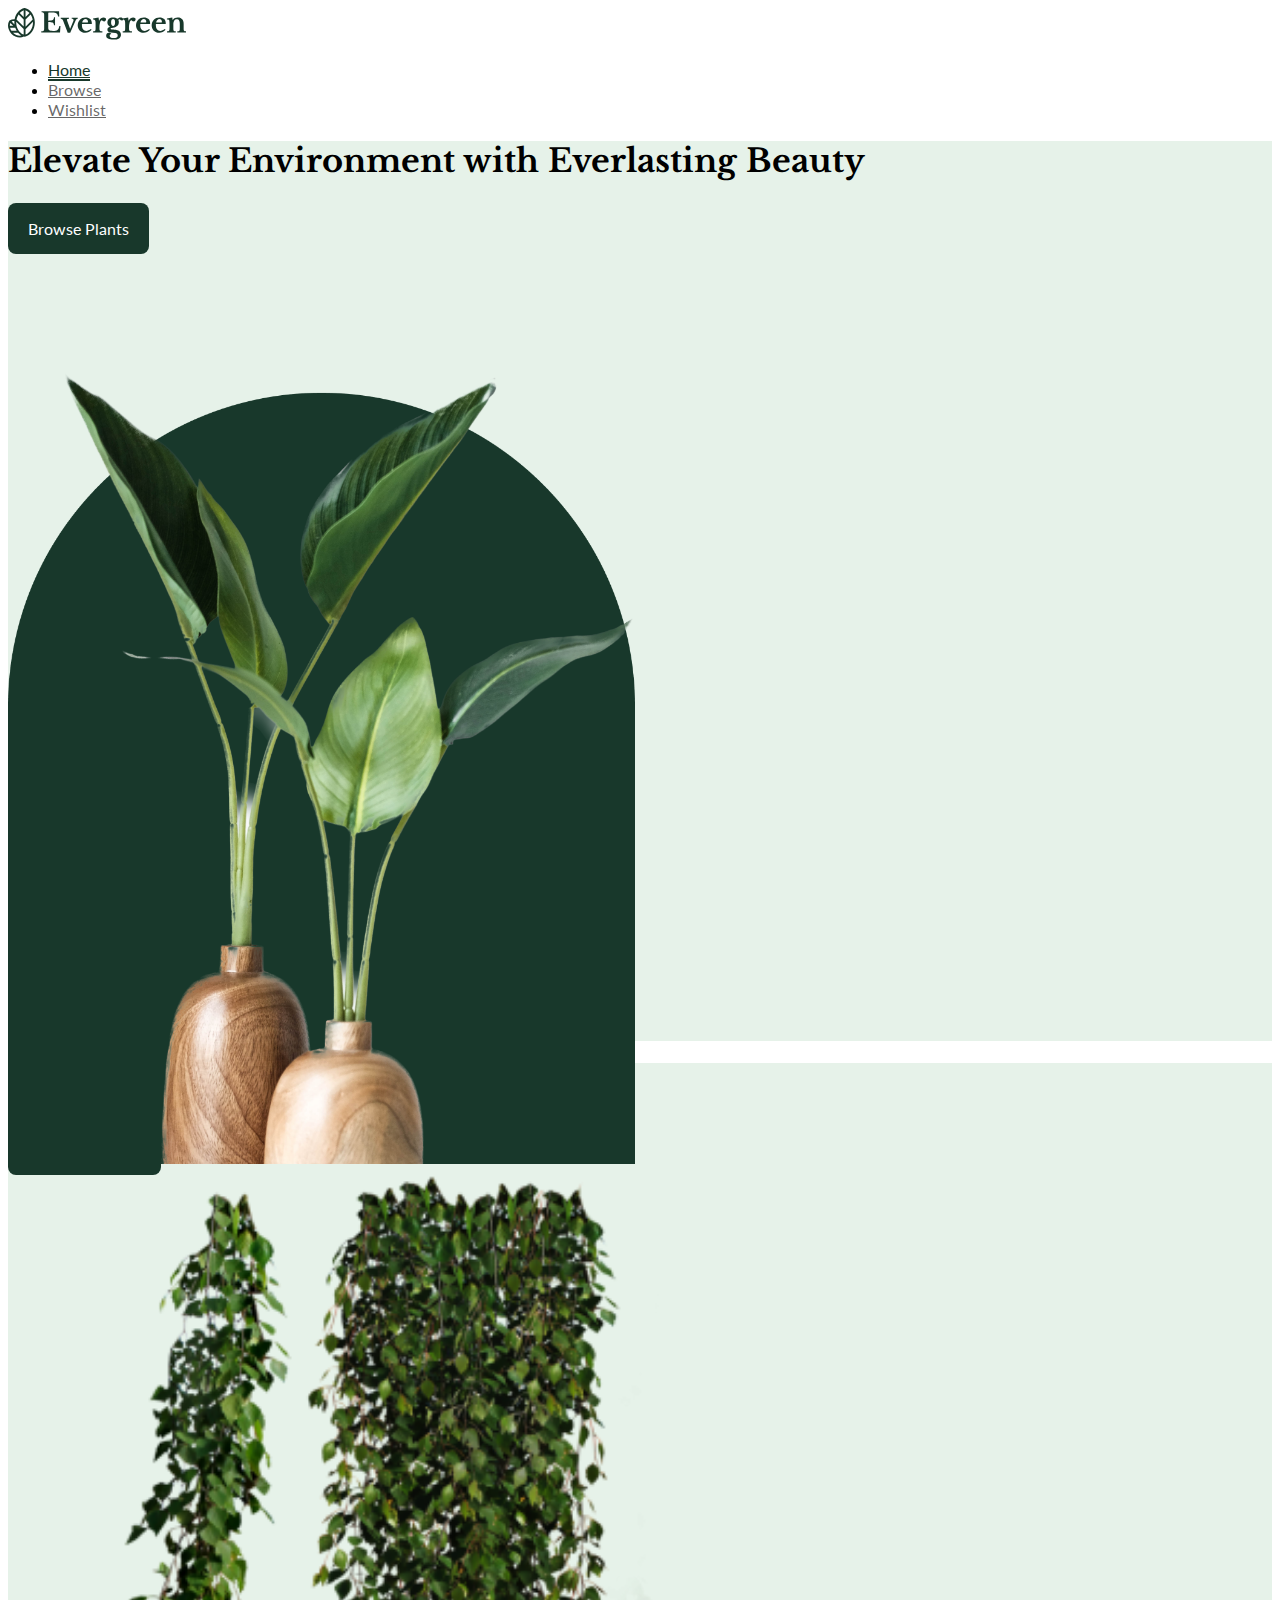
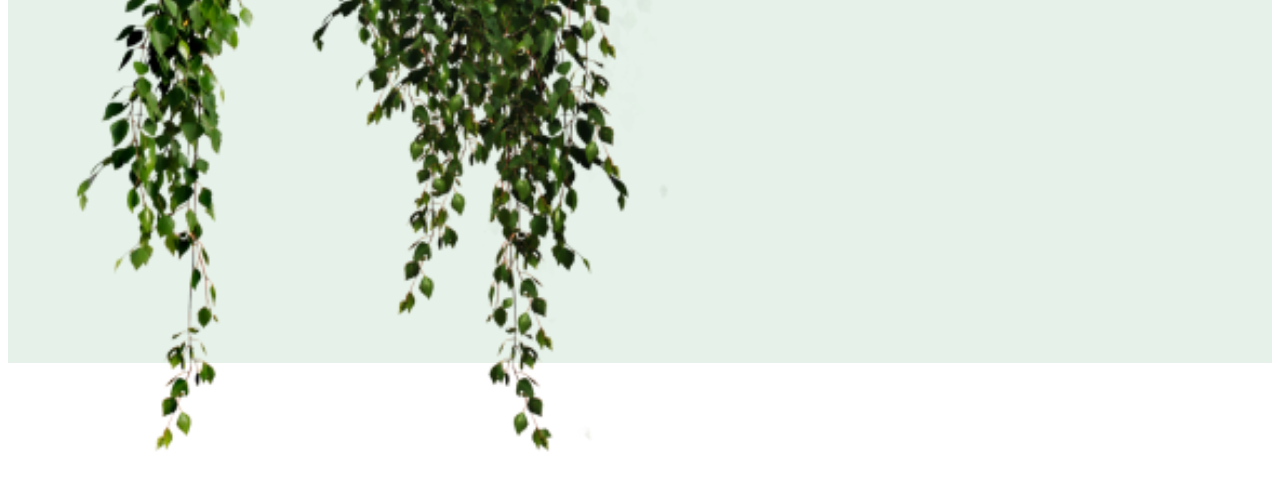
<file: index.html>
<!doctype html>
<html lang="en">
  <head>
    <meta charset="utf-8">
    <meta name="viewport" content="width=device-width, initial-scale=1">
    <title>Plant Sorting</title>

    <!-- Style Sheets -->
    <link href="https://cdn.jsdelivr.net/npm/bootstrap@5.3.0/dist/css/bootstrap.min.css" rel="stylesheet" integrity="sha384-9ndCyUaIbzAi2FUVXJi0CjmCapSmO7SnpJef0486qhLnuZ2cdeRhO02iuK6FUUVM" crossorigin="anonymous">
    <link rel="stylesheet" href="styles/main.css">
  </head>
  <body>

    <!-- ------------------------------------------------------------------------------------------------ -->
    <!-- Nav Bar -->

    <nav class="navbar fixed-top">
      <div class="container">
        
        <!-- Logo -->
        <a class="navbar-brand" href="#">
          <img src="assets/Logo.svg" alt="Logo" height="32">
        </a>

        <!-- Nav Items -->
        <ul class="nav">
          <li class="nav-item">
            <a class="nav-link active" aria-current="page" href="index.html">Home</a>
          </li>
          <li class="nav-item">
            <a class="nav-link" href="browse.html">Browse</a>
          </li>
          <li class="nav-item">
            <a class="nav-link" href="wishlist.html">Wishlist</a>
          </li>
        </ul>

      </div>
    </nav>

    <!-- ------------------------------------------------------------------------------------------------ -->
    <!-- Carousel -->

    <div id="carouselExample" class="carousel carousel-dark slide">
      <div class="carousel-inner">
        <!-- Slide 1 -->
        <div class="carousel-item active">
          <div class="container">
            <div class="row full-height">
              <div class="col align-self-center">
                <h1>Elevate Your Environment with Everlasting Beauty</h1>
                <button class="mt-4">Browse Plants</button>
              </div>
              <div class="col align-self-end">
                <img src="assets/hero-image.png" class="hero-image" id="hero-image">
              </div>
            </div>
          </div>
        </div>

        <!-- Slide 2 -->
        <div class="carousel-item full-height">
          <div class="container">
            <div class="row full-height">
              <div class="col align-self-center">
                <h1>Naturally Wonderful and Unique</h1>
                <button class="button">Buy Plants Now</button>
              </div>
              <div class="col align-self-end">
                <img src="assets/plant.png" class="plant" id="plant">
              </div>
            </div>
          </div>
        </div>

      </div>

      <!-- Carousel Controls -->
      <button class="carousel-control-prev" type="button" data-bs-target="#carouselExample" data-bs-slide="prev">
        <span class="carousel-control-prev-icon" aria-hidden="true"></span>
        <span class="visually-hidden">Previous</span>
      </button>
      <button class="carousel-control-next" type="button" data-bs-target="#carouselExample" data-bs-slide="next">
        <span class="carousel-control-next-icon" aria-hidden="true"></span>
        <span class="visually-hidden">Next</span>
      </button>
    </div>

    <!-- <h1>About us</h1>
    <div class="accordion accordion-flush" id="accordionFlushExample">
      <div class="accordion-item">
        <h2 class="accordion-header">
          <button class="accordion-button collapsed" type="button" data-bs-toggle="collapse" data-bs-target="#flush-collapseOne" aria-expanded="false" aria-controls="flush-collapseOne">
            About us
          </button>
        </h2>
        <div id="flush-collapseOne" class="accordion-collapse collapse" data-bs-parent="#accordionFlushExample">
          <div class="accordion-body">Lorem ipsum, dolor sit amet consectetur adipisicing elit. Quibusdam atque enim, nostrum magnam, iure magni excepturi at inventore amet explicabo ipsum in molestias veritatis id qui eos dolores quas aut?</div>
        </div>
      </div>
      <div class="accordion-item">
        <h2 class="accordion-header">
          <button class="accordion-button collapsed" type="button" data-bs-toggle="collapse" data-bs-target="#flush-collapseTwo" aria-expanded="false" aria-controls="flush-collapseTwo">
            Our Plants
          </button>
        </h2>
        <div id="flush-collapseTwo" class="accordion-collapse collapse" data-bs-parent="#accordionFlushExample">
          <div class="accordion-body">Lorem ipsum dolor sit amet consectetur adipisicing elit. Optio accusantium modi illo voluptate voluptas ipsam minima facere velit tenetur a, tempora atque nisi incidunt delectus eos culpa maiores molestias recusandae?</div>
        </div>
      </div>
      <div class="accordion-item">
        <h2 class="accordion-header">
          <button class="accordion-button collapsed" type="button" data-bs-toggle="collapse" data-bs-target="#flush-collapseThree" aria-expanded="false" aria-controls="flush-collapseThree">
            Our Prices 
          </button>
        </h2>
        <div id="flush-collapseThree" class="accordion-collapse collapse" data-bs-parent="#accordionFlushExample">
          <div class="accordion-body">Lorem ipsum dolor sit amet consectetur adipisicing elit. Iusto molestiae, quis neque deserunt a dicta, suscipit quod velit omnis aliquid numquam enim magnam soluta quasi, ipsa consectetur. Incidunt, nesciunt ullam!.</div>
        </div>
      </div>
    </div> -->

    <!-- Javascript -->
    <script src="https://cdn.jsdelivr.net/npm/@popperjs/core@2.11.8/dist/umd/popper.min.js" integrity="sha384-I7E8VVD/ismYTF4hNIPjVp/Zjvgyol6VFvRkX/vR+Vc4jQkC+hVqc2pM8ODewa9r" crossorigin="anonymous"></script>
    <script src="https://cdn.jsdelivr.net/npm/bootstrap@5.3.0/dist/js/bootstrap.min.js" integrity="sha384-fbbOQedDUMZZ5KreZpsbe1LCZPVmfTnH7ois6mU1QK+m14rQ1l2bGBq41eYeM/fS" crossorigin="anonymous"></script>
    <script src="https://ajax.googleapis.com/ajax/libs/jquery/3.7.0/jquery.min.js"></script>
    <script src="scripts/main.js"></script>

  </body>
</html>
</file>
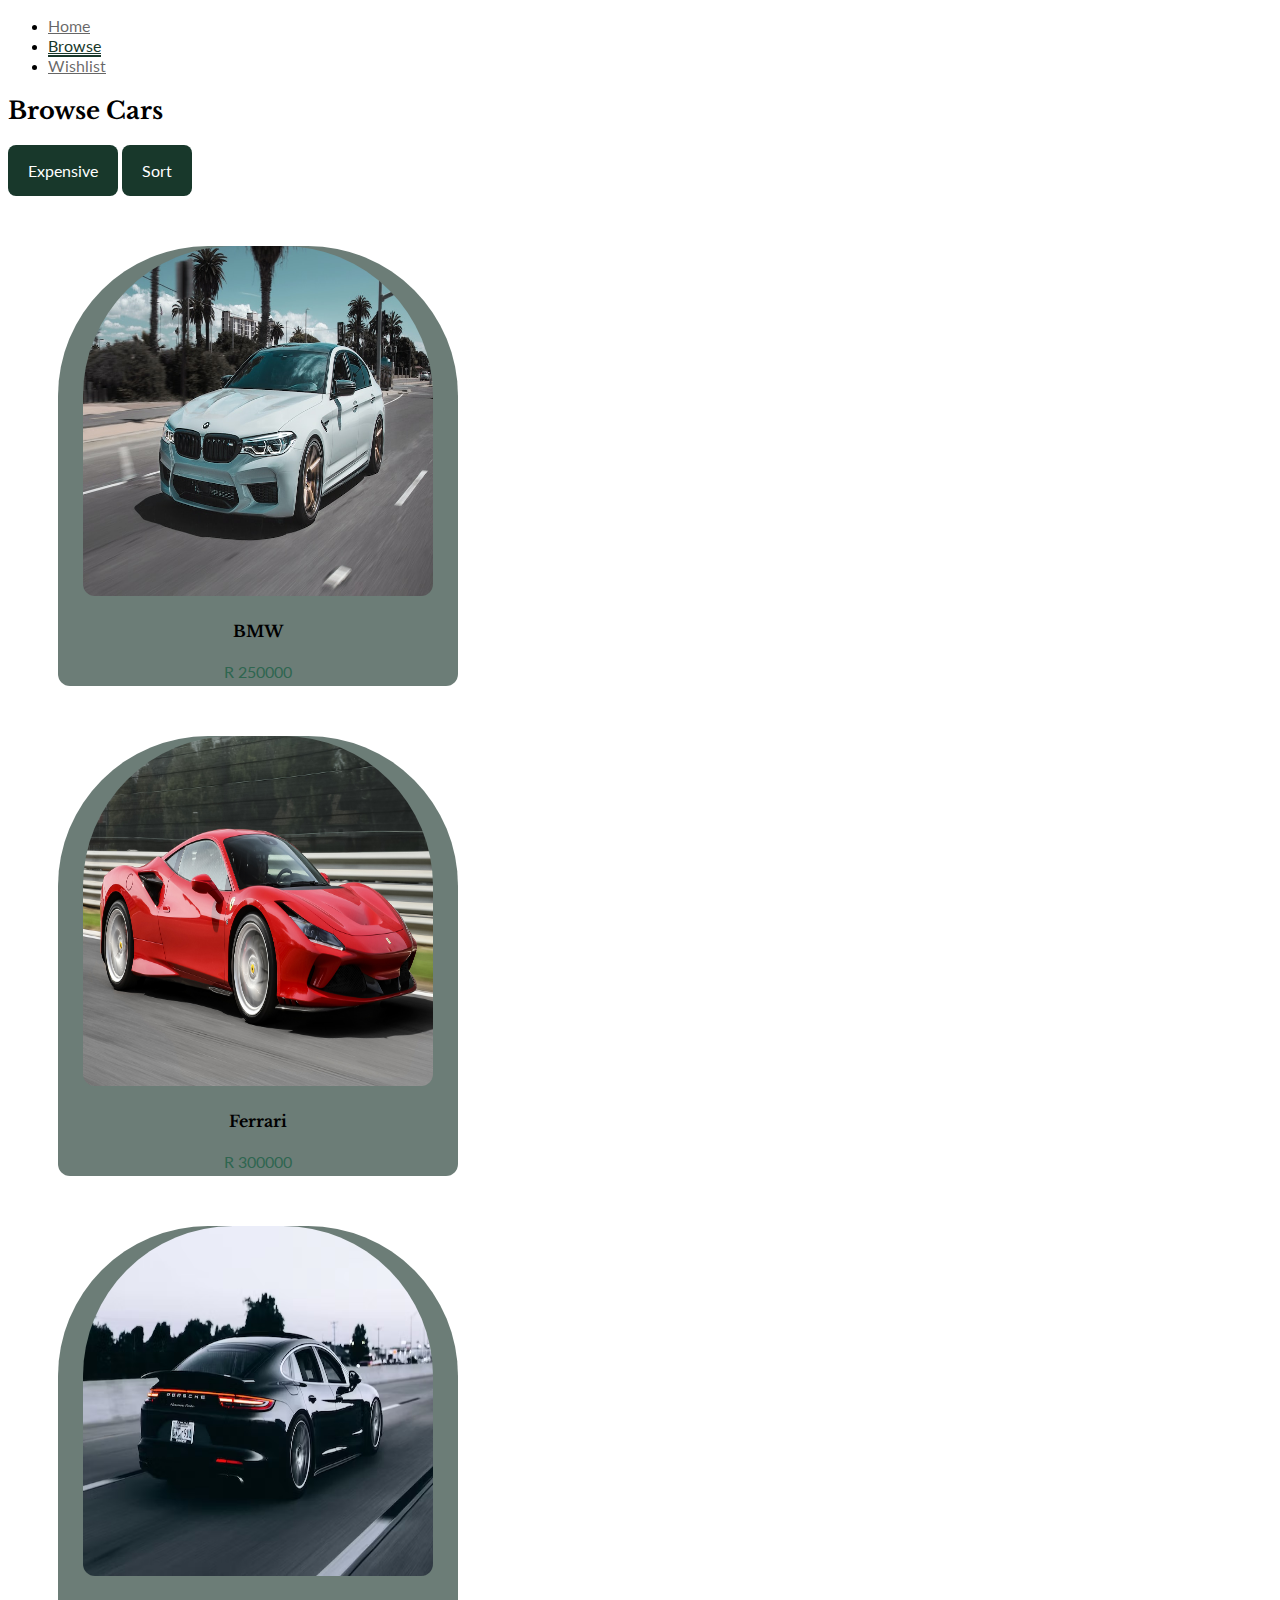
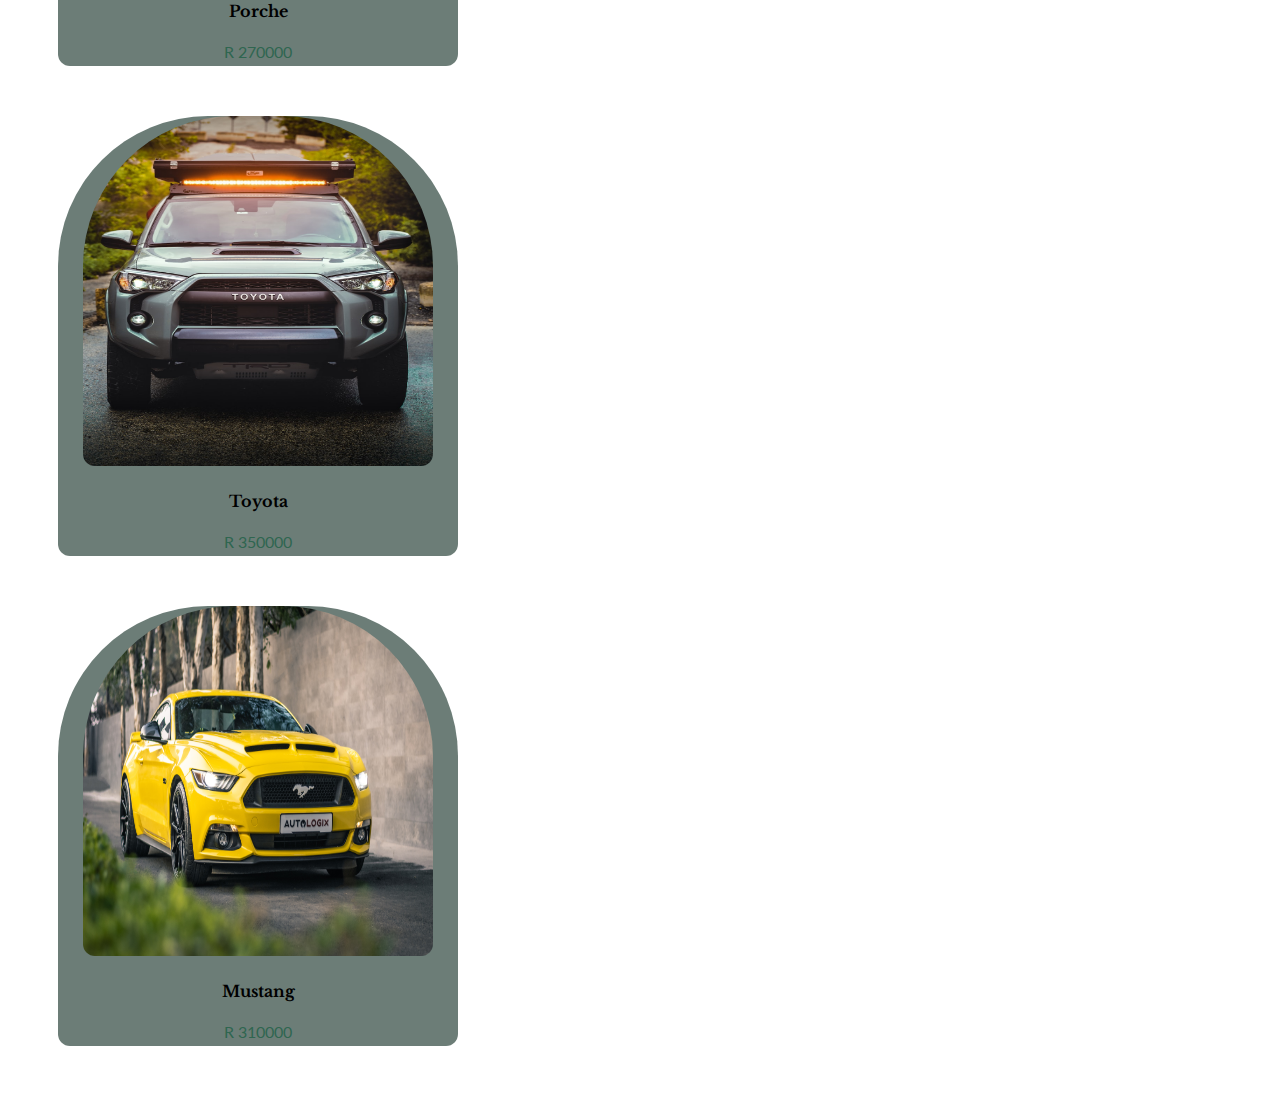
<file: browse.html>
<!doctype html>
<html lang="en">
  <head>
    <meta charset="utf-8">
    <meta name="viewport" content="width=device-width, initial-scale=1">
    <title>Browse cars</title>

    <!-- Style Sheets -->
    <link href="https://cdn.jsdelivr.net/npm/bootstrap@5.3.0/dist/css/bootstrap.min.css" rel="stylesheet" integrity="sha384-9ndCyUaIbzAi2FUVXJi0CjmCapSmO7SnpJef0486qhLnuZ2cdeRhO02iuK6FUUVM" crossorigin="anonymous">
    <link rel="stylesheet" href="styles/main.css">
  </head>
  <body>

    <!-- ------------------------------------------------------------------------------------------------ -->
    <!-- Nav Bar -->

    <nav class="navbar fixed-top">
      <div class="container">
        
        <!-- Logo -->
        <!-- <a class="navbar-brand" href="#">
          <img src="assets/Logo.svg" alt="Logo" height="32">
        </a> -->

        <!-- Nav Items -->
        <ul class="nav">
            <li class="nav-item">
              <a class="nav-link" href="index.html">Home</a>
            </li>
            <li class="nav-item">
              <a class="nav-link active" aria-current="page" href="browse.html">Browse</a>
            </li>
            <li class="nav-item">
              <a class="nav-link" href="wishlist.html">Wishlist</a>
            </li>
          </ul>

      </div>
    </nav>

    <div class="container mt-5 pt-5">

        <!-- Header -->
        <h2>Browse Cars</h2>
        <button id="filter"> Expensive</button>
        <button id="sort"> Sort</button>

        <!-- Plants List Cards -->
        <div class="row py-5 gy-3" id="plantsContainer">

            <!-- Browse Card Template * Won't display by default * -->
            <template id="plantCardTemplate">
              <div class="col-4">

                <!-- Card -->
                <div class="card">
                    <img src="assets/bmw.jpeg" class="card-img-top" alt="...">
                    <div class="card-body">
                      <h4 class="card-title" id="nameText">Ficus Tree</h4>
                      <p class="card-text" id="priceText">R320</p>
                      <p class="card-text mt-4" id="descriptionText">Graceful and lush, this charming indoor plant boasts glossy, emerald-green leaves that effortlessly brighten any space. Easy to care for and standing at an ideal height, our Ficus Tree is the perfect addition to elevate your interior décor.</p>
                    </div>
                  </div>

                  
              </div>
            </template>

        </div>
    </div>
    

    <!-- Javascript -->
    <script src="https://cdn.jsdelivr.net/npm/@popperjs/core@2.11.8/dist/umd/popper.min.js" integrity="sha384-I7E8VVD/ismYTF4hNIPjVp/Zjvgyol6VFvRkX/vR+Vc4jQkC+hVqc2pM8ODewa9r" crossorigin="anonymous"></script>
    <script src="https://cdn.jsdelivr.net/npm/bootstrap@5.3.0/dist/js/bootstrap.min.js" integrity="sha384-fbbOQedDUMZZ5KreZpsbe1LCZPVmfTnH7ois6mU1QK+m14rQ1l2bGBq41eYeM/fS" crossorigin="anonymous"></script>
    <script src="https://ajax.googleapis.com/ajax/libs/jquery/3.7.0/jquery.min.js"></script>
    <script src="scripts/main.js"></script>

  </body>
</html>
</file>
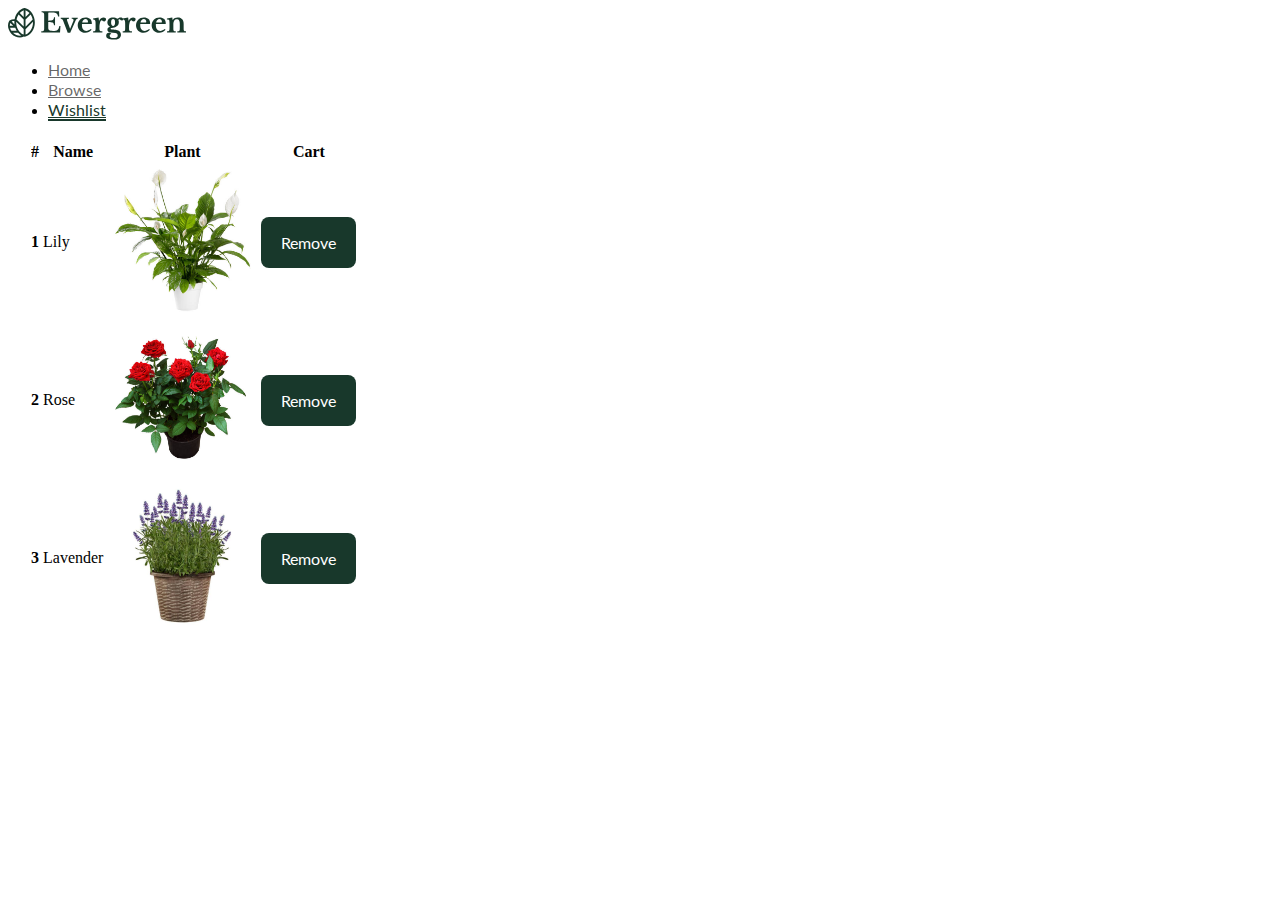
<file: wishlist.html>
<!doctype html>
<html lang="en">
  <head>
    <meta charset="utf-8">
    <meta name="viewport" content="width=device-width, initial-scale=1">
    <title>Plant Shop - Wishlist</title>

    <!-- Style Sheets -->
    <link href="https://cdn.jsdelivr.net/npm/bootstrap@5.3.0/dist/css/bootstrap.min.css" rel="stylesheet" integrity="sha384-9ndCyUaIbzAi2FUVXJi0CjmCapSmO7SnpJef0486qhLnuZ2cdeRhO02iuK6FUUVM" crossorigin="anonymous">
    <link rel="stylesheet" href="styles/main.css">
  </head>
  <body>

    <!-- ------------------------------------------------------------------------------------------------ -->
    <!-- Nav Bar -->

    <nav class="navbar fixed-top">
      <div class="container">
        
        <!-- Logo -->
        <a class="navbar-brand" href="#">
            <img src="assets/Logo.svg" alt="Logo" height="32">
        </a>

        <!-- Nav Items -->
        <ul class="nav">
            <li class="nav-item">
              <a class="nav-link" href="index.html">Home</a>
            </li>
            <li class="nav-item">
              <a class="nav-link" href="browse.html">Browse</a>
            </li>
            <li class="nav-item">
              <a class="nav-link active" aria-current="page" href="wishlist.html">Wishlist</a>
            </li>
        </ul>

      </div>
    </nav>
    
    <!-- wishlist table -->
    <table class="table">
      <thead>
        <tr>
          <th scope="col">#</th>
          <th scope="col">Name</th>
          <th scope="col">Plant</th>
          <th scope="col">Cart</th>
        </tr>
      </thead>
      <tbody>
        <tr id="one">
          <th scope="row">1</th>
          <td>Lily</td>
          <td><img id="flower" src="assets/lilly.jpeg"></td>
          <td><button id="removeone">Remove</button></td>
        </tr>
        <tr id="two">
          <th scope="row">2</th>
          <td>Rose</td>
          <td><img id="flower" src="assets/rose.jpeg"></td>
          <td><button id="removetwo">Remove</button></td>
        </tr>
        <tr id="three">
          <th scope="row">3</th>
          <td>Lavender</td>
          <td ><img id="flower" src="assets/lavender.jpeg"></td>
          <td><button id="removethree">Remove</button></td>
        </tr>
      </tbody>
    </table>

    <!-- Javascript -->
    <script src="https://cdn.jsdelivr.net/npm/@popperjs/core@2.11.8/dist/umd/popper.min.js" integrity="sha384-I7E8VVD/ismYTF4hNIPjVp/Zjvgyol6VFvRkX/vR+Vc4jQkC+hVqc2pM8ODewa9r" crossorigin="anonymous"></script>
    <script src="https://cdn.jsdelivr.net/npm/bootstrap@5.3.0/dist/js/bootstrap.min.js" integrity="sha384-fbbOQedDUMZZ5KreZpsbe1LCZPVmfTnH7ois6mU1QK+m14rQ1l2bGBq41eYeM/fS" crossorigin="anonymous"></script>
    <script src="https://ajax.googleapis.com/ajax/libs/jquery/3.7.0/jquery.min.js"></script>
    <script src="scripts/main.js"></script>

  </body>
</html>
</file>
<file: styles/main.css>
@import url('https://fonts.googleapis.com/css2?family=Lato&family=Libre+Baskerville:wght@700&display=swap');

/* ---------------------------------------- */
/* Global Styles */

/* Fonts */
h1,h2,h3,h4,h5,h6 {
    font-family: 'Libre Baskerville', serif;
}

p {
    font-family: 'Lato', sans-serif;
    font-size: 16px;
}

/* Spacing */
.full-height {
    height: 100vh;
}

/* ---------------------------------------- */
/* Components */

button {
    border: none;
    padding: 16px 20px;
    border-radius: 8px;
    background: #18382B;
    font-family: 'Lato', sans-serif;
    font-size: 16px;
    color: white;
}

/* ---------------------------------------- */
/* Bootstrap Component Overrides */

/* Navigation */

.nav-link {
    font-family: 'Lato', sans-serif;
    color: rgba(0, 0, 0, 0.60);
}

.nav-link:hover {
    color: #18382B;
}

.nav-link.active {
    border-bottom: 2px solid #18382B;
    color: #18382B;
}


/* Carousel */

.carousel-item {
    background-color: #E6F2E9;
}

.carousel-control-next, .carousel-control-prev {
    top: auto;
    right: auto;
    left: 24px;
    bottom: 24px;
    width: auto;
    background-color: white;
    padding: 12px;
    border-radius: 50%;
}

.carousel-control-next {
    left: 84px;
}

/* Card */

.card {
    border-radius: 150px 150px 12px 12px;
    background: #6c7d77;
    text-align: center;
    height: 440px;
    width: 400px;
    border: none;
}


.card-img-top {
    border-radius: 150px 150px 12px 12px;
    width:350px;
    height:350px;
    margin: auto;
    transition: all .3s cubic-bezier(0.075, 0.82, 0.165, 1); 
}

.card-img-top.small {
    height:200px;
}

.card-text {
    color: #2f6650;
}

/* ---------------------------------------------------------------- */
/* Home Page */

.hero-image {
    height: 90vh; 
    position: relative;
    bottom: -100px;
}

.plant {
    height: 100vh; 
    position: relative;
    /* bottom: -100px; */
}
.accordion{
    width: 350px;
    height: 50px;
}

.card{
    margin: 50px;

}

.accordion{
    margin: 50px;
}

footer{
    width: auto;
    height: 150px;
    background-color: #467864;
}
.table{
    margin: 20px;
}

#flower{
    width: 150px;
    height: 150px;
}
</file>
